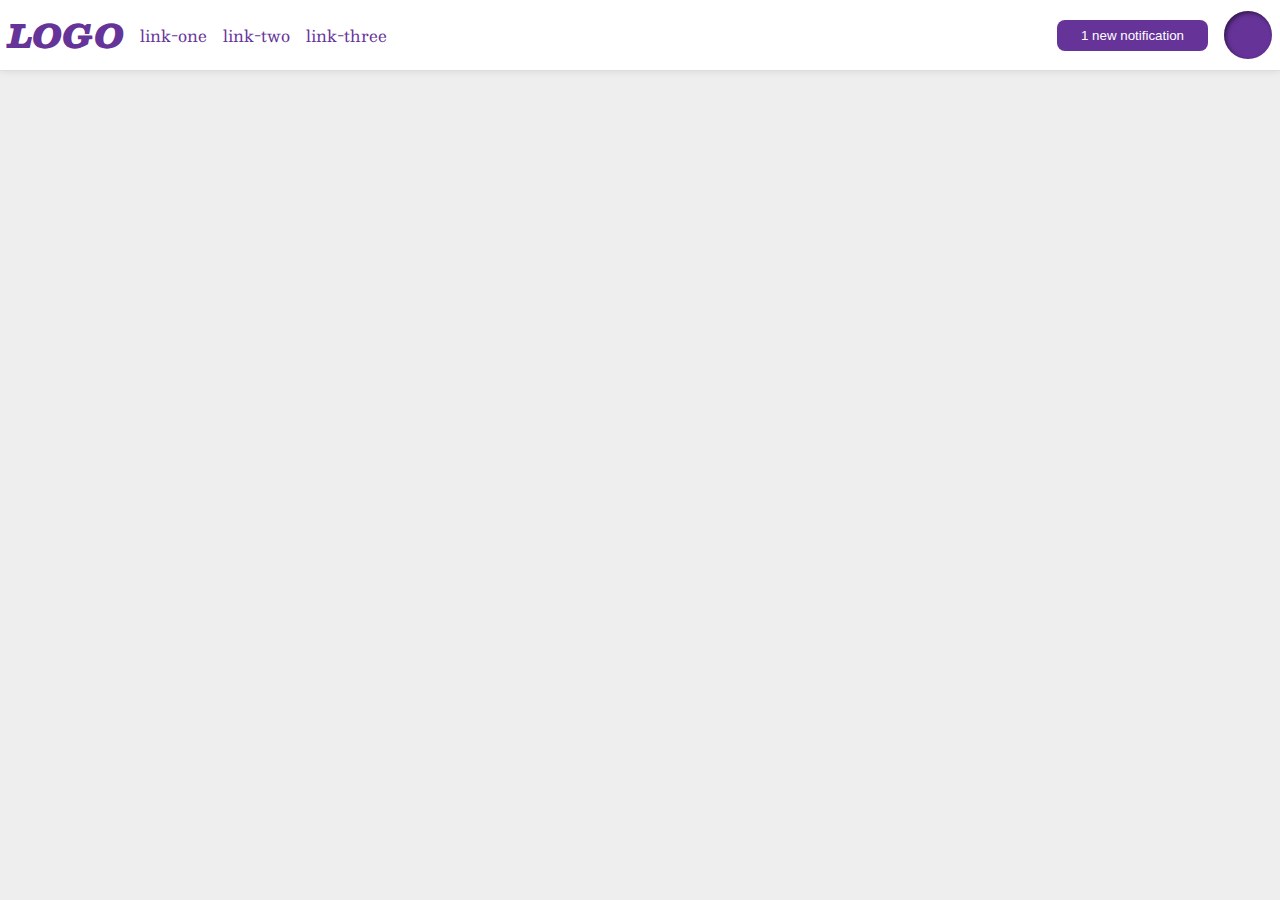
<file: flex/03-flex-header-2/index.html>
<!DOCTYPE html>
<html lang="en">
<head>
  <meta charset="UTF-8">
  <meta http-equiv="X-UA-Compatible" content="IE=edge">
  <meta name="viewport" content="width=device-width, initial-scale=1.0">
  <title>Flex Header 2</title>
  <link rel="stylesheet" href="style.css">
</head>
<body>
  <div class="header">
    <div class="left-links">
    <div class="logo">
      LOGO
    </div>
    <ul class="links">
      <li><a href="google.com">link-one</a></li>
      <li><a href="google.com">link-two</a></li>
      <li><a href="google.com">link-three</a></li>
    </ul>
  </div>
  <div class="right-links">
    <button class="notifications">
      1 new notification
    </button>
    <div class="profile-image"></div>
  </div>
</div>
</body>
</html>
</file>
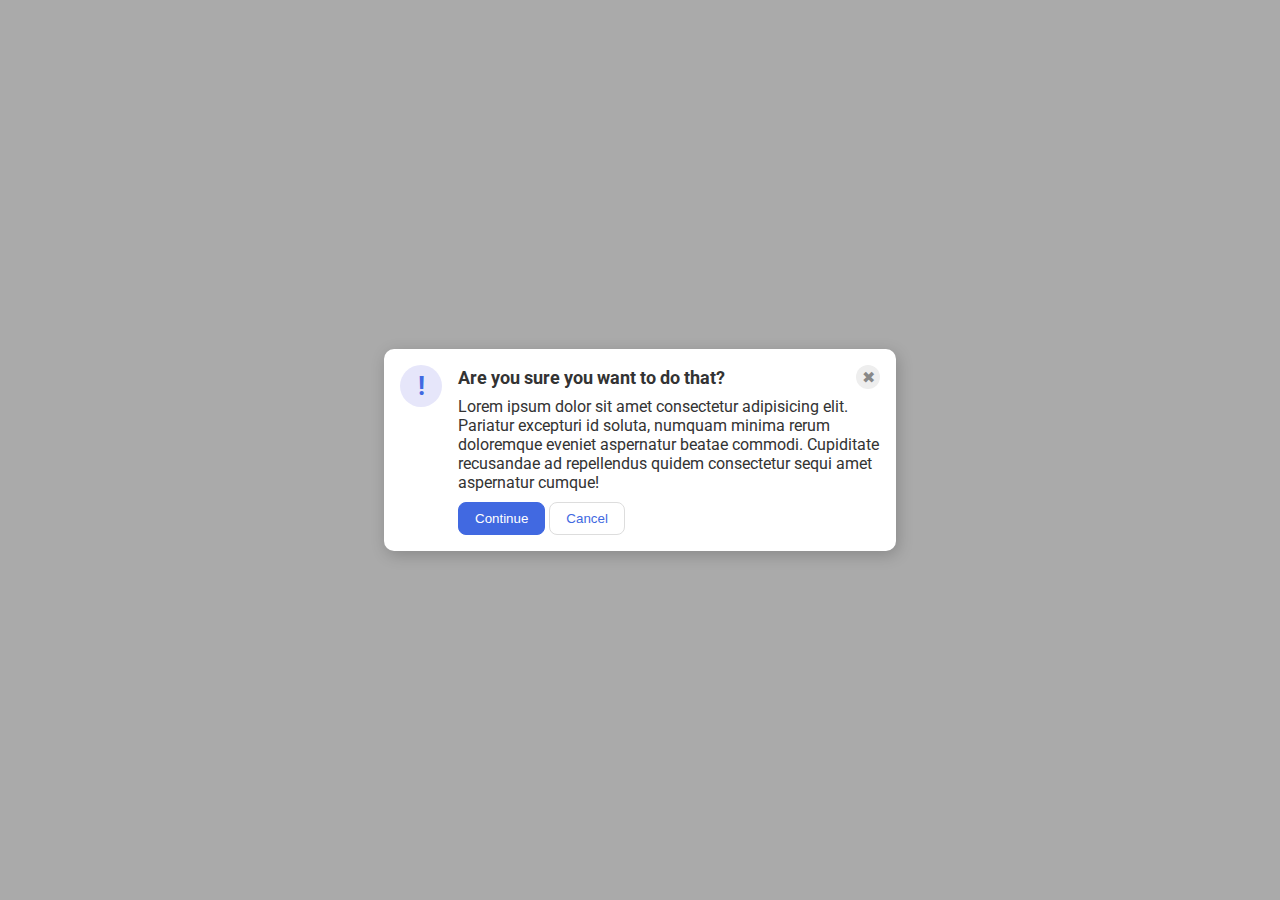
<file: flex/05-flex-modal/index.html>
<!DOCTYPE html>
<html lang="en">
<head>
  <meta charset="UTF-8">
  <meta http-equiv="X-UA-Compatible" content="IE=edge">
  <meta name="viewport" content="width=device-width, initial-scale=1.0">
  <link rel="stylesheet" href="style.css">
  <title>Modal</title>
</head>
<body>
  <div class="modal">
    <div class="icon">!</div>
    <div class="container">
    <div class="header">Are you sure you want to do that?
    <div class="close-button">✖</div></div>
    <div class="text">Lorem ipsum dolor sit amet consectetur adipisicing elit. Pariatur excepturi id soluta, numquam minima rerum doloremque eveniet aspernatur beatae commodi. Cupiditate recusandae ad repellendus quidem consectetur sequi amet aspernatur cumque!</div>
    <button class="continue">Continue</button>
    <button class="cancel">Cancel</button>
  </div>
  </div>
</body>
</html>
</file>
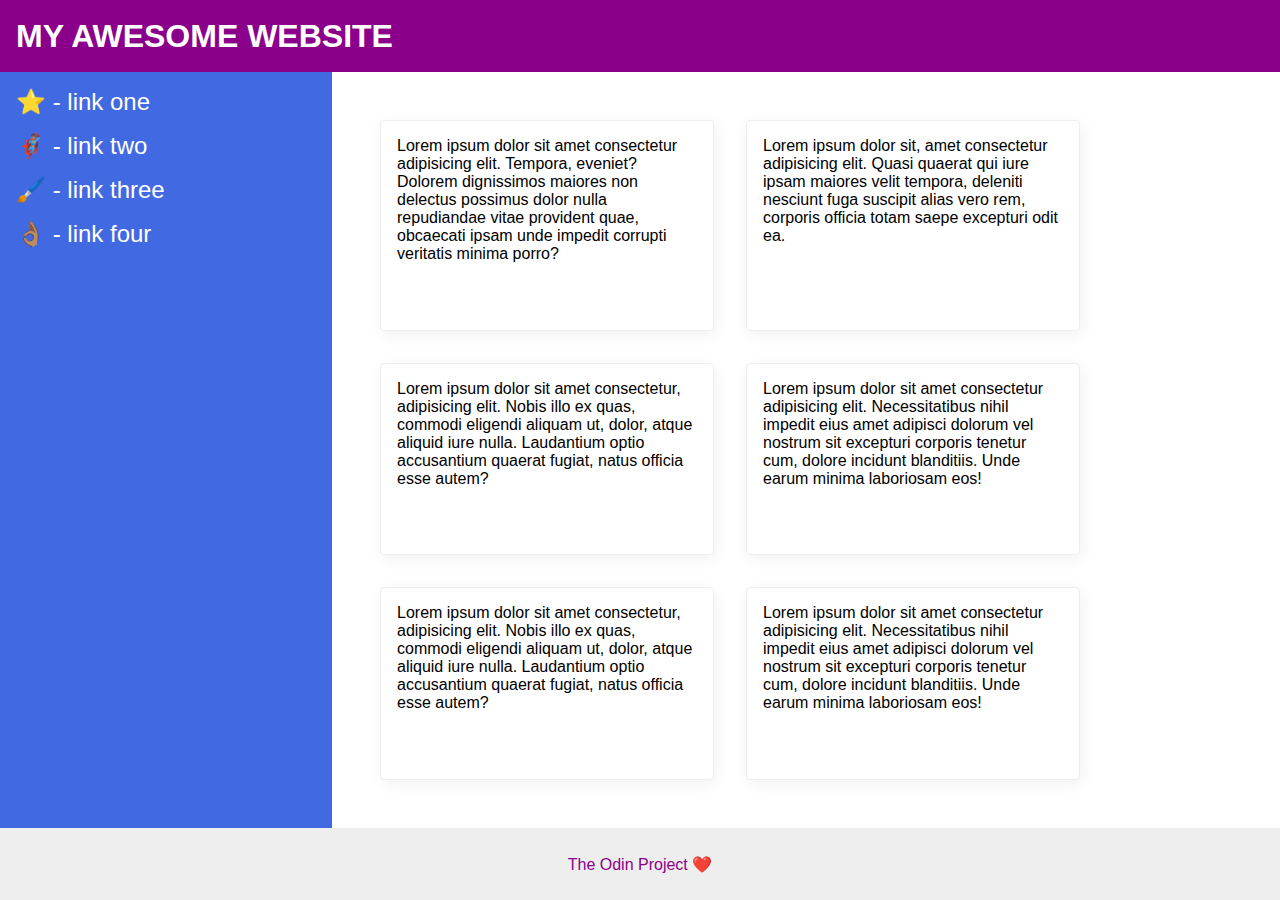
<file: flex/07-flex-layout-2/index.html>
<!DOCTYPE html>
<html lang="en">
<head>
  <meta charset="UTF-8">
  <meta http-equiv="X-UA-Compatible" content="IE=edge">
  <meta name="viewport" content="width=device-width, initial-scale=1.0">
  <title>The Holy Grail</title>
  <link rel="stylesheet" href="style.css">
</head>
<body>
  <div class="header">
    MY AWESOME WEBSITE
  </div>
  
<div class="main-page-flex-container">
  <div class="sidebar">
    <ul>
      <li><a href="google.com">⭐ - link one</a></li>
      <li><a href="google.com">🦸🏽‍♂️ - link two</a></li>
      <li><a href="google.com">🖌️ - link three</a></li>
      <li><a href="google.com">👌🏽 - link four</a></li>
    </ul>
  </div>


  <div class="card-container">

  <div class="card">Lorem ipsum dolor sit amet consectetur adipisicing elit. Tempora, eveniet? Dolorem dignissimos maiores non delectus possimus dolor nulla repudiandae vitae provident quae, obcaecati ipsam unde impedit corrupti veritatis minima porro?</div>
  <div class="card">Lorem ipsum dolor sit, amet consectetur adipisicing elit. Quasi quaerat qui iure ipsam maiores velit tempora, deleniti nesciunt fuga suscipit alias vero rem, corporis officia totam saepe excepturi odit ea.</div>
  <div class="card">Lorem ipsum dolor sit amet consectetur, adipisicing elit. Nobis illo ex quas, commodi eligendi aliquam ut, dolor, atque aliquid iure nulla. Laudantium optio accusantium quaerat fugiat, natus officia esse autem?</div>
  <div class="card">Lorem ipsum dolor sit amet consectetur adipisicing elit. Necessitatibus nihil impedit eius amet adipisci dolorum vel nostrum sit excepturi corporis tenetur cum, dolore incidunt blanditiis. Unde earum minima laboriosam eos!</div>
  <div class="card">Lorem ipsum dolor sit amet consectetur, adipisicing elit. Nobis illo ex quas, commodi eligendi aliquam ut, dolor, atque aliquid iure nulla. Laudantium optio accusantium quaerat fugiat, natus officia esse autem?</div>
  <div class="card">Lorem ipsum dolor sit amet consectetur adipisicing elit. Necessitatibus nihil impedit eius amet adipisci dolorum vel nostrum sit excepturi corporis tenetur cum, dolore incidunt blanditiis. Unde earum minima laboriosam eos!</div>

</div>
</div>

  <div class="footer">
    The Odin Project ❤️
  </div>
</body>
</html>
</file>
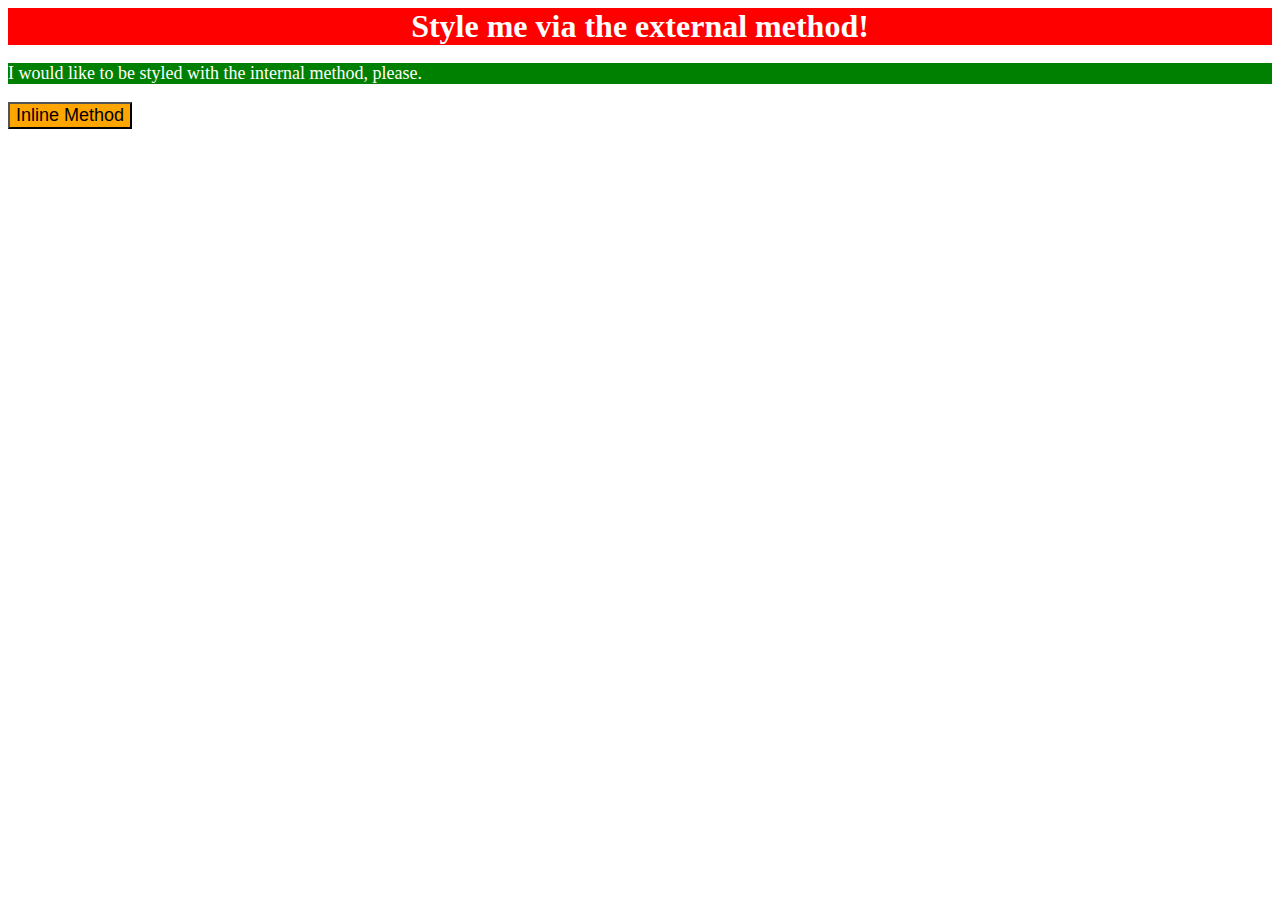
<file: foundations/01-css-methods/index.html>
<!DOCTYPE html>
<html lang="en">
<head>
  <meta charset="UTF-8">
  <meta http-equiv="X-UA-Compatible" content="IE=edge">
  <meta name="viewport" content="width=device-width, initial-scale=1.0">
  <title>Methods for Adding CSS</title>
  <link rel="stylesheet" href="style.css">

  <style>
    p {
      color: white;
      background-color: green;
      font-size: 18px;
    }
  </style>
</head>
<body>
  <div>Style me via the external method!</div>
  <p>I would like to be styled with the internal method, please.</p>
  <button style="background-color: orange; font-size: 18px;">Inline Method</button>
</body>
</html>
</file>
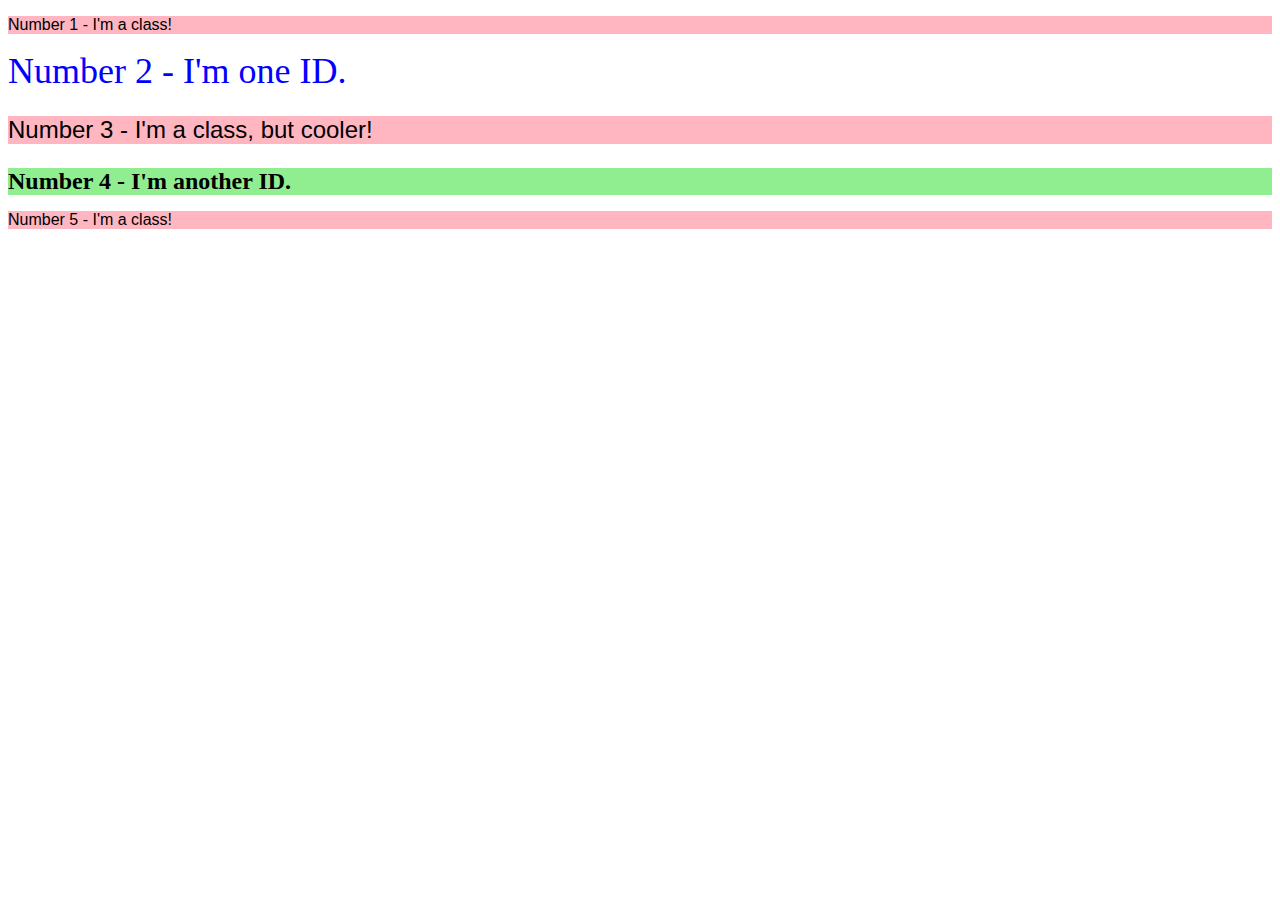
<file: foundations/02-class-id-selectors/index.html>
<!DOCTYPE html>
<html lang="en">
<head>
  <meta charset="UTF-8">
  <meta http-equiv="X-UA-Compatible" content="IE=edge">
  <meta name="viewport" content="width=device-width, initial-scale=1.0">
  <title>Class and ID Selectors</title>
  <link rel="stylesheet" href="style.css">
</head>
<body>
  <p class="odd">Number 1 - I'm a class!</p>
  <div id="first-ID">Number 2 - I'm one ID.</div>
  <p class ="odd cool">Number 3 - I'm a class, but cooler!</p>
  <div id="second-ID">Number 4 - I'm another ID.</div>
  <p class="odd">Number 5 - I'm a class!</p>
</body>
</html>
</file>
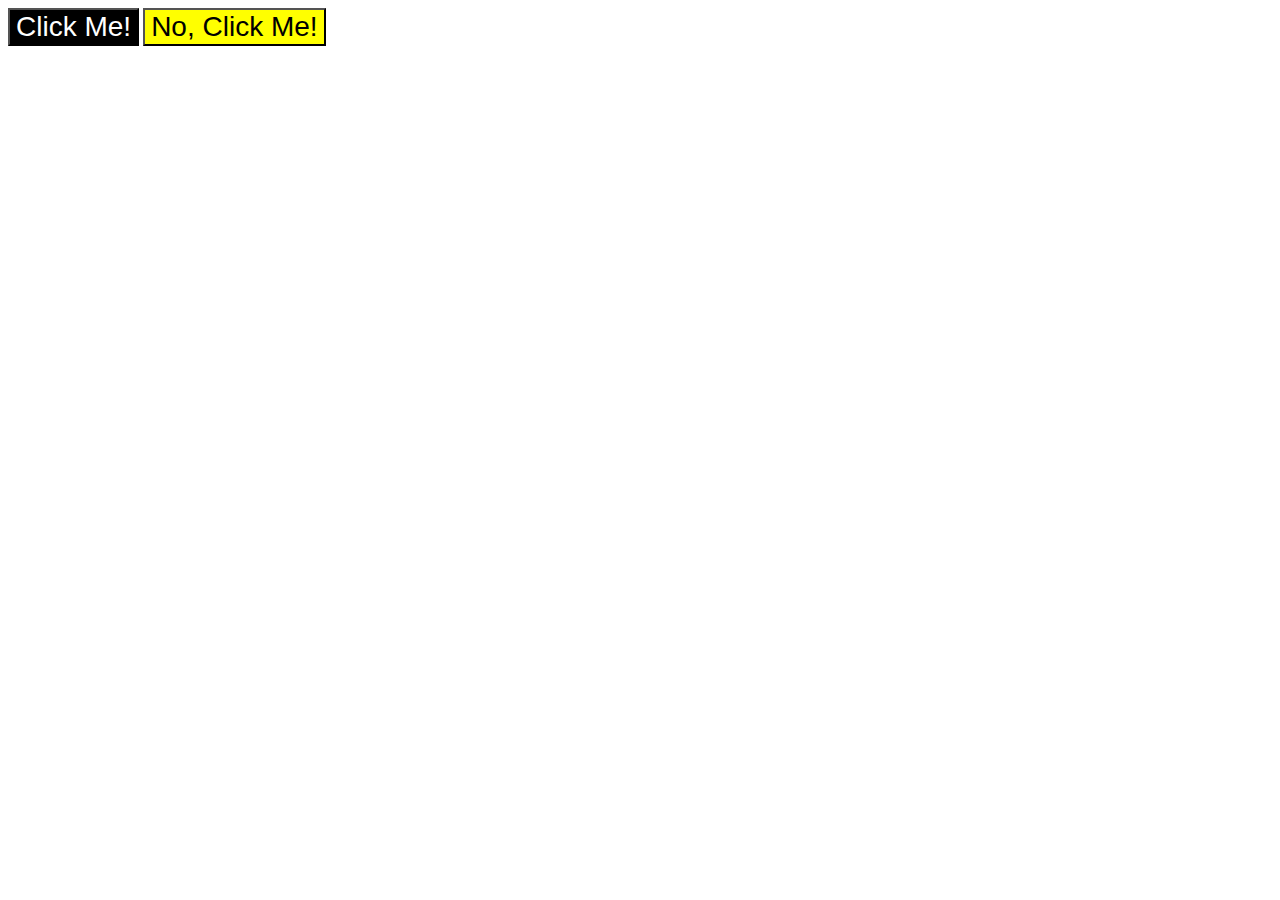
<file: foundations/03-grouping-selectors/index.html>
<!DOCTYPE html>
<html lang="en">
<head>
  <meta charset="UTF-8">
  <meta http-equiv="X-UA-Compatible" content="IE=edge">
  <meta name="viewport" content="width=device-width, initial-scale=1.0">
  <title>Grouping Selectors</title>
  <link rel="stylesheet" href="style.css">
</head>
<body>
  <button class="one">Click Me!</button>
  <button class="two">No, Click Me!</button>
</body>
</html>
</file>
<file: flex/03-flex-header-2/style.css>
/* this is some magical font-importing.  
you'll learn about it later. */
@import url('https://fonts.googleapis.com/css2?family=Besley:ital,wght@0,400;1,900&display=swap');

body {
  margin: 0;
  background: #eee;
  font-family: Besley, serif;
}

.header {
  background: white;
  border-bottom: 1px solid #ddd;
  box-shadow: 0 0 8px rgba(0,0,0,.1);
  display: flex;
  justify-content: space-between;
  align-items: center;
  padding: 8px;
}

.profile-image {
  background: rebeccapurple;
  box-shadow: inset 2px 2px 4px rgba(0,0,0,.5);
  border-radius: 50%;
  width: 48px;
  height:  48px;
}

.logo {
  color: rebeccapurple;
  font-size: 32px;
  font-weight: 900;
  font-style: italic;
}

button {
  border: none;
  border-radius: 8px;
  background: rebeccapurple;
  color: white;
  padding: 8px 24px;
}

a {
  /* this removes the line under our links */
  text-decoration: none;
  color: rebeccapurple;
}

ul {
  list-style-type: none;
  display: flex;
  gap: 16px;
  margin: 0px;
  padding: 0px;;
}

.left-links {
display: flex;
gap: 16px;
align-items: center;
}

.right-links {
  display: flex;
  gap: 16px;
  align-items: center;
}
</file>
<file: flex/05-flex-modal/style.css>
@import url('https://fonts.googleapis.com/css2?family=Roboto:wght@400;700&display=swap');

html, body {
  height: 100%;
}

body {
  font-family: Roboto, sans-serif;
  margin: 0;
  background: #aaa;
  color: #333;
  /* I'll give you this one for free lol */
  display: flex;
  align-items: center;
  justify-content: center;
}

.header {
  font-size: 21px;
  display: flex;
  align-items: center;
  justify-content: space-between;
  font-size: 18px;
  font-weight: 700;
  margin-bottom: 8px;
}

.modal {
  background: white;
  width: 480px;
  border-radius: 10px;
  box-shadow: 2px 4px 16px rgba(0,0,0,.2);
  display: flex;
  gap: 16px;
  padding: 16px;
}

.icon {
  color: royalblue;
  font-size: 26px;
  font-weight: 700;
  background: lavender;
  width: 42px;
  height: 42px;
  border-radius: 50%;
  display: flex;
  align-items: center;
  justify-content: center;
  flex-shrink: 0;
}

.close-button {
  background: #eee;
  border-radius: 50%;
  color: #888;
  font-weight: 400;
  font-size: 16px;
  height: 24px;
  width: 24px;
  display: flex;
  align-items: center;
  justify-content: center;
}

button {
  padding: 8px 16px;
  border-radius: 8px;
}

button.continue {
  background: royalblue;
  border: 1px solid royalblue;
  color: white;
}

button.cancel {
  background: white;
  border: 1px solid #ddd;
  color: royalblue;
}

.text {
  margin-bottom: 10px;
}
</file>
<file: flex/07-flex-layout-2/style.css>
body {
  font-family: -apple-system, BlinkMacSystemFont, 'Segoe UI', Roboto, Oxygen, Ubuntu, Cantarell, 'Open Sans', 'Helvetica Neue', sans-serif;
  margin: 0;
  min-height: 100vh;
  /* Changes */
  display: flex;
  flex-direction: column;
}

.header {
  height: 72px;
  background: darkmagenta;
  color: white;
  /* Changes Made */
  display: flex;
}

.footer {
  height: 72px;
  background: #eee;
  color: darkmagenta;
  /* Changes Made */
  display: flex;
}

.sidebar {
  width: 300px;
  background: royalblue;
  /* Changes Made */
  flex-shrink: 0;
  padding: 16px;
}

.card {
  border: 1px solid #eee;
  box-shadow: 2px 4px 16px rgba(0,0,0,.06);
  border-radius: 4px;
}

/* Changes Made */

.main-page-flex-container {
  display: flex;
  flex: 1;
}

.header {
  font-size: 32px;
  font-weight: 900;
  align-items: center;
  padding: 0 16px;
}

.footer {
  justify-content: center;
  align-items: center;
}

ul {
  list-style-type: none;
  margin: 0;
  padding: 0;
}

li {
  margin-bottom: 16px;
}

a {
  text-decoration: none;
  font-size: 24px;
  color: white;
}

.card-container {
  display: flex;
  flex-wrap: wrap;
  padding: 32px;
}

.card {
  padding: 16px;
  margin: 16px;
  width: 300px;
}
</file>
<file: foundations/01-css-methods/style.css>
div {
    color:white;
    background-color: red;
    font-size: 32px;
    text-align: center;
    font-weight: bold;
}
</file>
<file: foundations/02-class-id-selectors/style.css>
.odd {
    font-family: Verdana, sans-serif;
    background-color: lightpink;
}

#first-ID {
    color:blue;
    font-size: 36px;
}

.cool {
    font-size: 24px;
}

#second-ID {
    background-color: lightgreen;
    font-size: 24px;
    font-weight: bold;
}
</file>
<file: foundations/03-grouping-selectors/style.css>
.one {
    background-color: black;
    color:white;
}

.two {
    background-color: yellow;
}


.one,
.two {
    font-size: 28px;
    font-family: Helvetica, 'Times New Roman', sans-serif;
}
</file>
